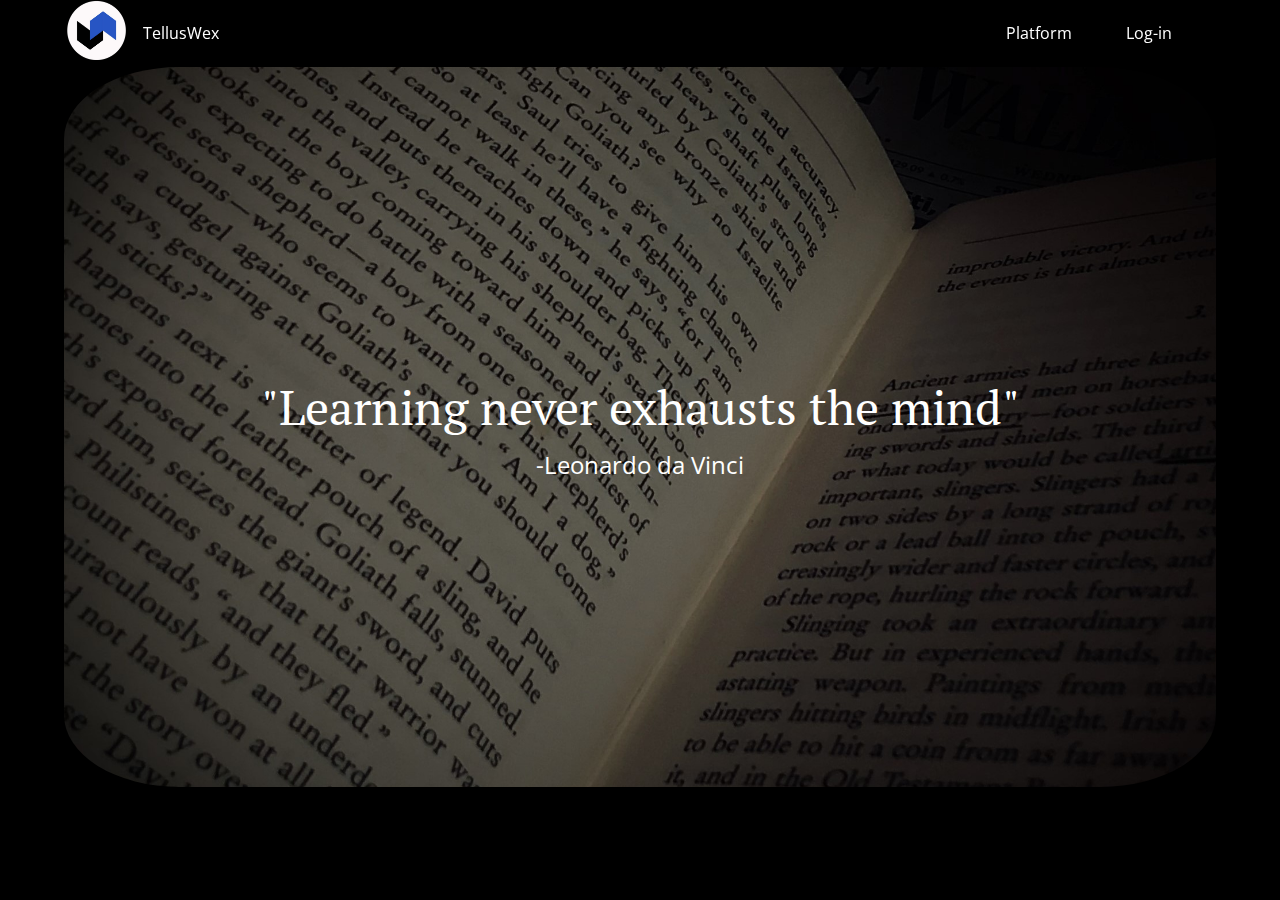
<file: index.html>
<!--
Version V1.3
* Added Logo to Navbar + Adjusted for mobile
* Fixed Navbar to not touch scroll bar
* Added Text Content

Version V1.6
*Added footer
Version V1.8
*Added Company Name to NavBar Menu
Version V2.14
*Successfully seperated out the header with function call from another sheet
(workaround used: new section created to house the id call had dimensions fixed so they wont populate whole sheet)
Version V2.16
*Temporarily added orig/non-js header back in
*Seperated footer into seperate page 
Version V2.16
*Seperated header and footer into seperate page 
Version V2.18
*Added pages for all links
-->

<!DOCTYPE html>									
<html lang='en'>
	<head>
		<meta charset='UTF-8'>
		<meta name='viewport' content='width=device-width, initial-scale-1.0'>
		<meta http-equiv='X-UA-Compatible' content='ie=edge'>
<!-- Name shown on tab -->
		<title>TellusEd</title>						
		<link rel='stylesheet' href='style.css'>
		<link rel='stylesheet' type:'text/css' href='https://cdnjs.cloudflare.com/ajax/libs/font-awesome/6.0.0-beta2/css/all.min.css'>
		<script
		  src="https://code.jquery.com/jquery-3.6.0.min.js"
		  integrity="sha256-/xUj+3OJU5yExlq6GSYGSHk7tPXikynS7ogEvDej/m4="
		  crossorigin="anonymous"></script>
		<script type='text/javascript'>
			 $(function(){
			 $('#headr').load('header.html');
			 });
		</script>
		
		<script type='text/javascript'>
			 $(function(){
			 $('#footr').load('footer.html');
			 });
		</script>

		
	</head>
	
	<body>	
		<div class='container'><a id='top'></a>
			
				
			
			
<!--'navbar' goes here-->	
<section  id="headr" class='forjssec'></section>
<!--
<section id='header' class='navbar'>

	<ul>
		<div class='div0'>
		</div>
		
		<div class='div1'>
			<a href='index.html#top'><img class='logo' src='Logo_Cropped.png' alt='logo'> </a>
		</div>
		
		<div class='div2'>
			<li><a href='index.html#top'>TellusWex</a></li>
		</div>

		<div class='div3'>
			<li><a href='#platform'>Platform</a></li>
			<li><a href='#0log-in.html'>Log-in</a></li>
			<li id='elip'><img tabindex="1" src='elipsis.png' id="elipsis">
				<div class='submenu'>
					<ul>
						<li><a href='#top'>Home</a></li>
						<li><a href='#0log-in.html'>Log-in</a></li>
						<li><a href='#1aboutus.html'>Company</a></li>
						<li><a href='#5faq.html'>Help</a></li>
					</ul>
				</div>
				
			</li>

		</div>
		<div class='div4'>
		</div>
	</ul>

</section>
-->


<!-- Body Content goes here-->
			<section id='home'>
				<p class='quote'>"Learning never exhausts the mind"</p>
				<p>-Leonardo da Vinci</p>
			</section>
			<section>
				<h1>Overview</h1>
				<p>High Level</p>
			</section>
			<section id ='platform'>
				<h1>Platform</h1>
				<p>High Level</p>
			</section>
			<section>
				<h1>Platform</h1>
				<p>Low Level - <br> [Toggles: User | Creator | Procuror] </p>
			</section>	
				
			
<!--'footer' goes here-->	
<section id='footr'></section>
<!--
<footer class='footer' id='footer'> <!-- https://www.youtube.com/watch?v=YOb67OKw62s -->
<!--
	<div class='container2'>
		<div class='row'>
			<div class='footer-col'>
				<h4>company</h4>
				<ul>
					<li><a href='1aboutus.html'>about us</a></li>
					<li><a href='2ourteam.html'>our team</a></li>
					<li><a href='3careers.html'>careers</a></li>
					<li><a href='4contactus.html'>contact us</a></li>
				</ul>
			</div>
			<div class='footer-col'>
				<h4>get help</h4>
				<ul>
					<li><a href='5faq.html'>FAQ</a></li>
					<li><a href='6payment.html'>payment</a></li>
					<li><a href='7contracts.html'>contracts</a></li>
				</ul>
			</div>
			<div class='footer-col'>
				<h4>investor relations</h4>
				<ul>
					<li><a href='8news.html'>news</a></li>
					<li><a href='9financials.html'>financials</a></li>
				</ul>
			</div>
			<div class='footer-col'>
				<h4>follow us</h4>
					<div class='social-links'>
						<a href='www.tellused.com'><i class='fab fa-facebook-f'></i></a>
						<a href='#'><i class='fab fa-twitter'></i></a>
						<a href='#'><i class='fab fa-instagram'></i></a>
						<a href='#'><i class='fab fa-linkedin-in'></i></a>
					</div>
			</div>
		</div>
	</div>
</footer>
-->
			
		</div>	
	</body>
</html>
</file>
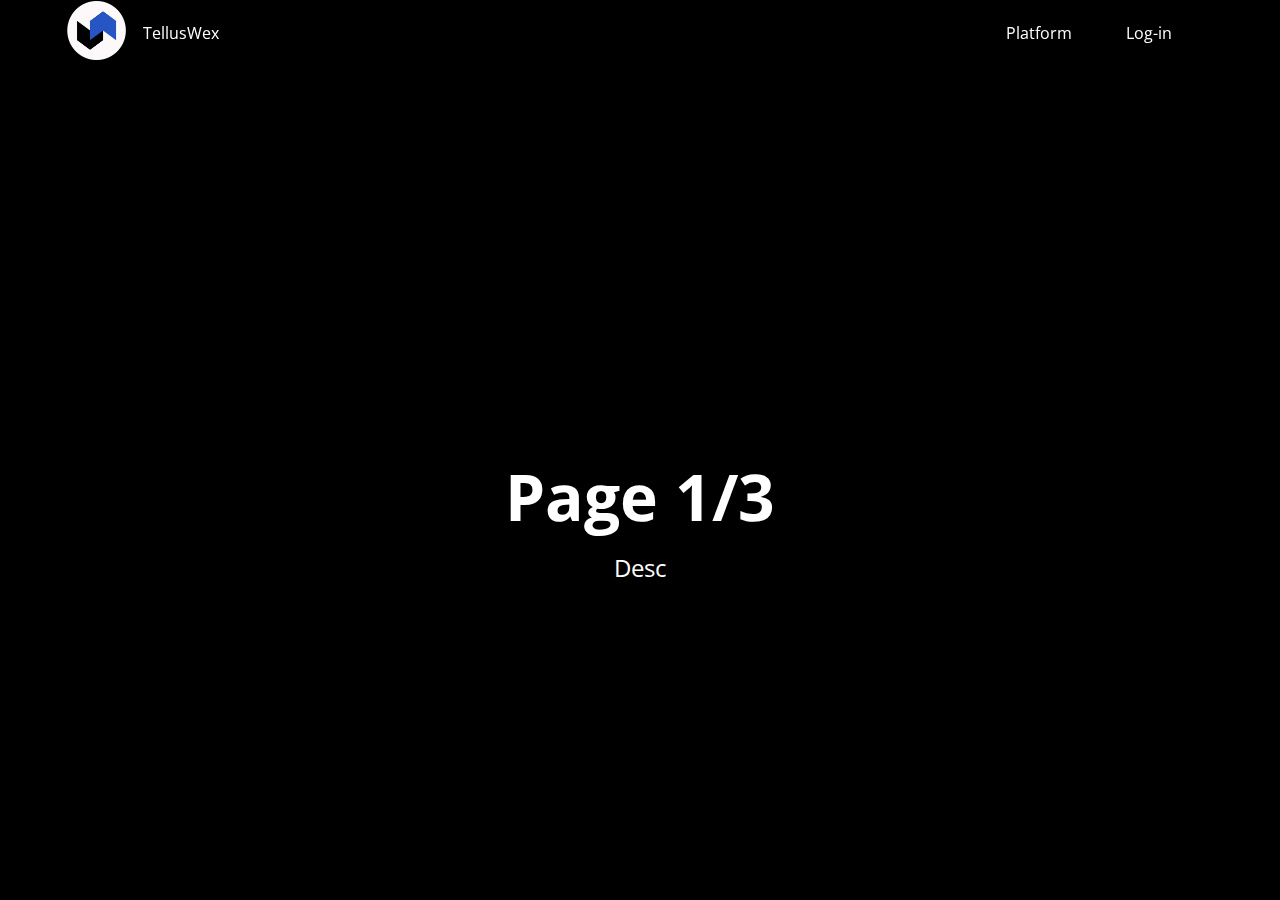
<file: 0log-in.html>
<!--



















-->

<!DOCTYPE html>								
<html lang='en'>
	<head>
		<meta charset='UTF-8'>
		<meta name='viewport' content='width=device-width, initial-scale-1.0'>
		<meta http-equiv='X-UA-Compatible' content='ie=edge'>
<!-- Name shown on tab -->
		<title>Log-In</title>						
		<link rel='stylesheet' href='style.css'>
		<link rel='stylesheet' type:'text/css' href='https://cdnjs.cloudflare.com/ajax/libs/font-awesome/6.0.0-beta2/css/all.min.css'>
		<script
		  src="https://code.jquery.com/jquery-3.6.0.min.js"
		  integrity="sha256-/xUj+3OJU5yExlq6GSYGSHk7tPXikynS7ogEvDej/m4="
		  crossorigin="anonymous"></script>
		<script type='text/javascript'>
			 $(function(){
			 $('#headr').load('header.html');
			 });
		</script>
		
		<script type='text/javascript'>
			 $(function(){
			 $('#footr').load('footer.html');
			 });
		</script>
	
	
	</head>

	<body>	
		<div class='container'><a id='top'></a>




<!--'navbar' goes here-->	
<section  id="headr" class='forjssec'></section>
			
		
<!-- Body Content goes here-->		
			<section>
				<h1>Page 1/3</h1>
				<p>Desc</p>
			</section>
			<section>
				<h1>Page 2/3</h1>
				<p>Desc</p>
			</section>
			<section>
				<h1>Page 3/3</h1>
				<p>Desc</p>
			</section>
			
			



		
<!--'footer' goes here-->	
<section id='footr'></section>	
						
	
			
		</div>	
	</body>
</html>
</file>
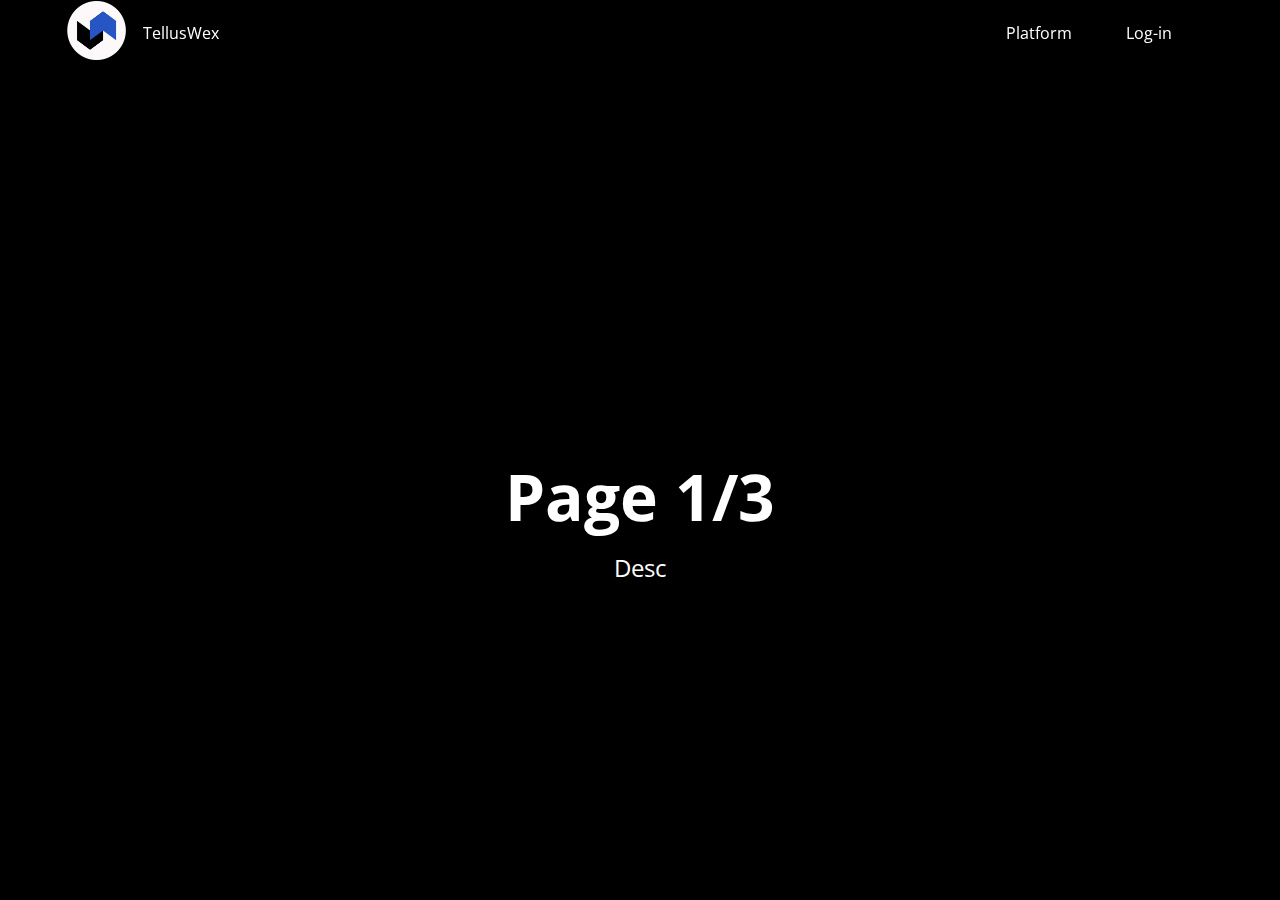
<file: 1aboutus.html>
<!--



















-->

<!DOCTYPE html>								
<html lang='en'>
	<head>
		<meta charset='UTF-8'>
		<meta name='viewport' content='width=device-width, initial-scale-1.0'>
		<meta http-equiv='X-UA-Compatible' content='ie=edge'>
<!-- Name shown on tab -->
		<title>About Us</title>						
		<link rel='stylesheet' href='style.css'>
		<link rel='stylesheet' type:'text/css' href='https://cdnjs.cloudflare.com/ajax/libs/font-awesome/6.0.0-beta2/css/all.min.css'>
		<script
		  src="https://code.jquery.com/jquery-3.6.0.min.js"
		  integrity="sha256-/xUj+3OJU5yExlq6GSYGSHk7tPXikynS7ogEvDej/m4="
		  crossorigin="anonymous"></script>
		<script type='text/javascript'>
			 $(function(){
			 $('#headr').load('header.html');
			 });
		</script>
		
		<script type='text/javascript'>
			 $(function(){
			 $('#footr').load('footer.html');
			 });
		</script>
	
	
	</head>

	<body>	
		<div class='container'><a id='top'></a>




<!--'navbar' goes here-->	
<section  id="headr" class='forjssec'></section>
			
		
<!-- Body Content goes here-->		
			<section>
				<h1>Page 1/3</h1>
				<p>Desc</p>
			</section>
			<section>
				<h1>Page 2/3</h1>
				<p>Desc</p>
			</section>
			<section>
				<h1>Page 3/3</h1>
				<p>Desc</p>
			</section>
			
			



		
<!--'footer' goes here-->	
<section id='footr'></section>	
						
	
			
		</div>	
	</body>
</html>
</file>
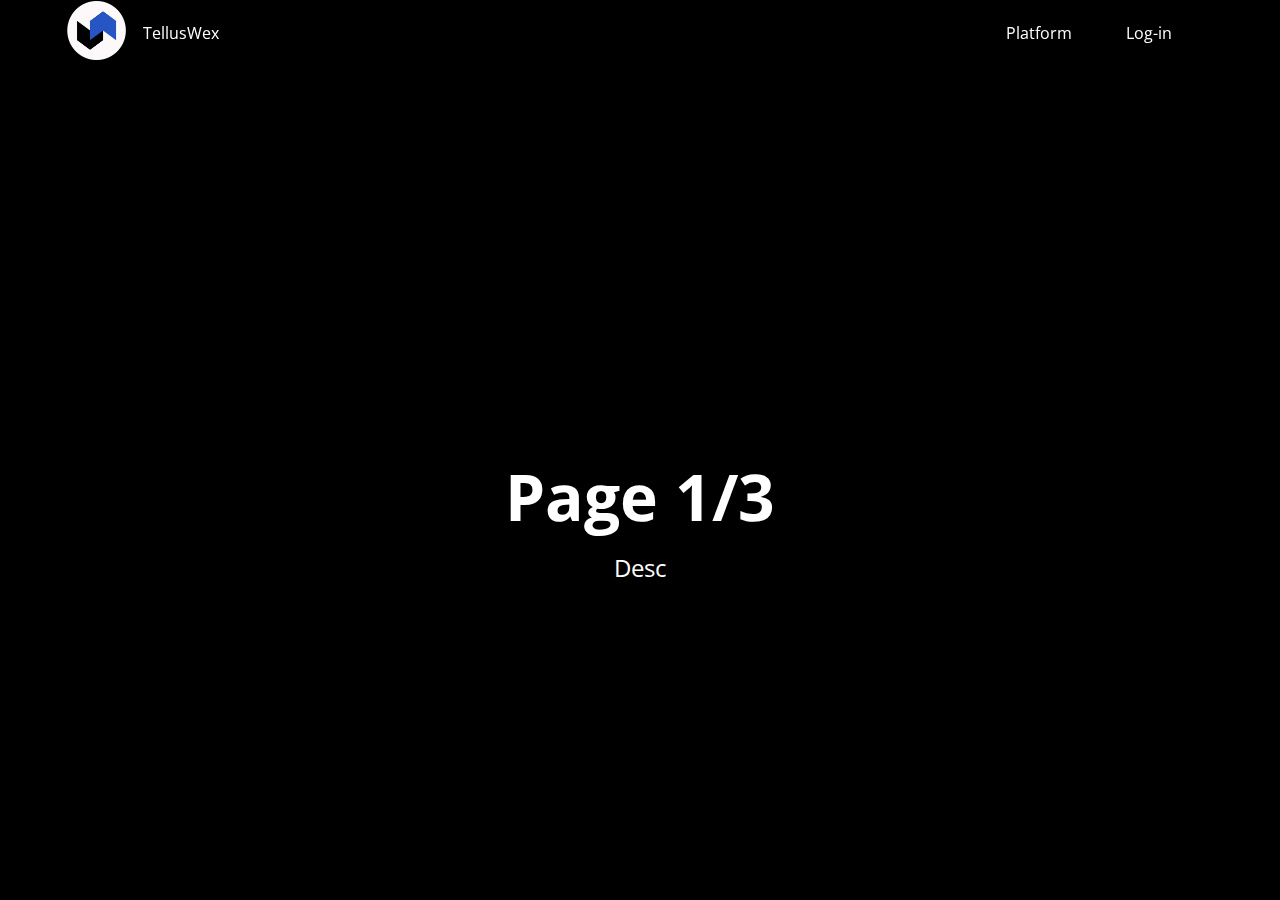
<file: 2ourteam.html>
<!--



















-->

<!DOCTYPE html>								
<html lang='en'>
	<head>
		<meta charset='UTF-8'>
		<meta name='viewport' content='width=device-width, initial-scale-1.0'>
		<meta http-equiv='X-UA-Compatible' content='ie=edge'>
<!-- Name shown on tab -->
		<title>Our Team</title>						
		<link rel='stylesheet' href='style.css'>
		<link rel='stylesheet' type:'text/css' href='https://cdnjs.cloudflare.com/ajax/libs/font-awesome/6.0.0-beta2/css/all.min.css'>
		<script
		  src="https://code.jquery.com/jquery-3.6.0.min.js"
		  integrity="sha256-/xUj+3OJU5yExlq6GSYGSHk7tPXikynS7ogEvDej/m4="
		  crossorigin="anonymous"></script>
		<script type='text/javascript'>
			 $(function(){
			 $('#headr').load('header.html');
			 });
		</script>
		
		<script type='text/javascript'>
			 $(function(){
			 $('#footr').load('footer.html');
			 });
		</script>
	
	
	</head>

	<body>	
		<div class='container'><a id='top'></a>




<!--'navbar' goes here-->	
<section  id="headr" class='forjssec'></section>
			
		
<!-- Body Content goes here-->		
			<section>
				<h1>Page 1/3</h1>
				<p>Desc</p>
			</section>
			<section>
				<h1>Page 2/3</h1>
				<p>Desc</p>
			</section>
			<section>
				<h1>Page 3/3</h1>
				<p>Desc</p>
			</section>
			
			



		
<!--'footer' goes here-->	
<section id='footr'></section>	
						
	
			
		</div>	
	</body>
</html>
</file>
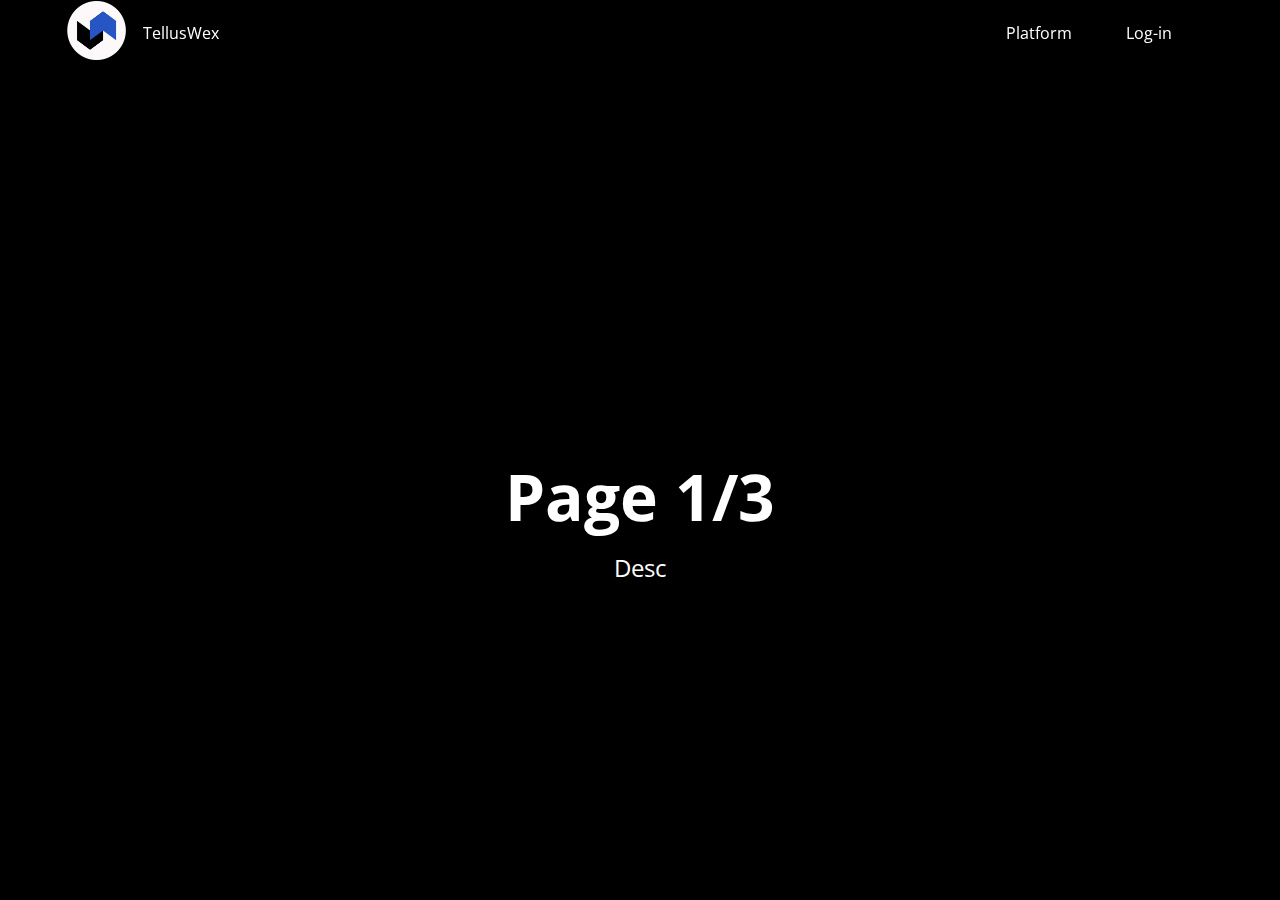
<file: 3careers.html>
<!--



















-->

<!DOCTYPE html>								
<html lang='en'>
	<head>
		<meta charset='UTF-8'>
		<meta name='viewport' content='width=device-width, initial-scale-1.0'>
		<meta http-equiv='X-UA-Compatible' content='ie=edge'>
<!-- Name shown on tab -->
		<title>Careers</title>						
		<link rel='stylesheet' href='style.css'>
		<link rel='stylesheet' type:'text/css' href='https://cdnjs.cloudflare.com/ajax/libs/font-awesome/6.0.0-beta2/css/all.min.css'>
		<script
		  src="https://code.jquery.com/jquery-3.6.0.min.js"
		  integrity="sha256-/xUj+3OJU5yExlq6GSYGSHk7tPXikynS7ogEvDej/m4="
		  crossorigin="anonymous"></script>
		<script type='text/javascript'>
			 $(function(){
			 $('#headr').load('header.html');
			 });
		</script>
		
		<script type='text/javascript'>
			 $(function(){
			 $('#footr').load('footer.html');
			 });
		</script>
	
	
	</head>

	<body>	
		<div class='container'><a id='top'></a>




<!--'navbar' goes here-->	
<section  id="headr" class='forjssec'></section>
			
		
<!-- Body Content goes here-->		
			<section>
				<h1>Page 1/3</h1>
				<p>Desc</p>
			</section>
			<section>
				<h1>Page 2/3</h1>
				<p>Desc</p>
			</section>
			<section>
				<h1>Page 3/3</h1>
				<p>Desc</p>
			</section>
			
			



		
<!--'footer' goes here-->	
<section id='footr'></section>	
						
	
			
		</div>	
	</body>
</html>
</file>
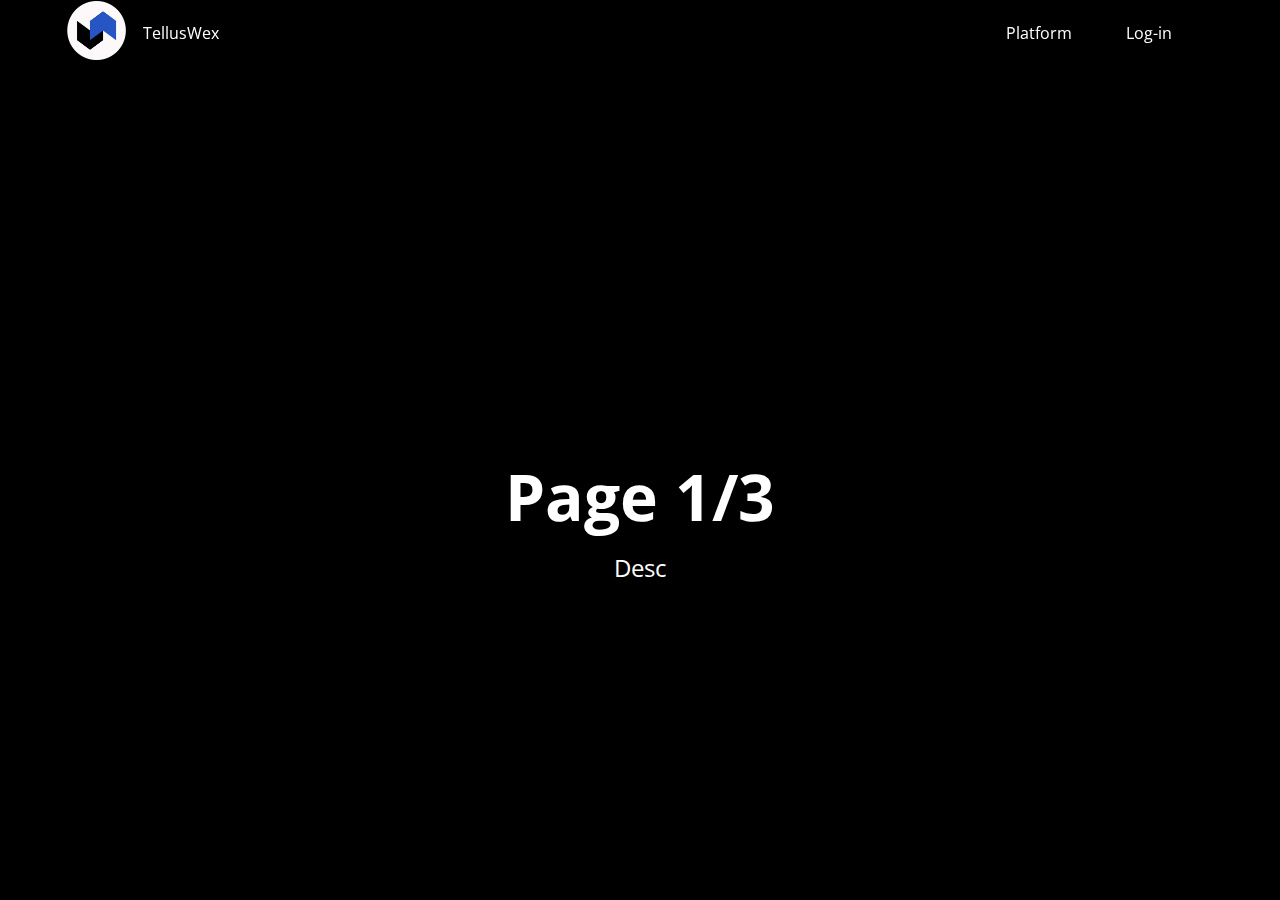
<file: 4contactus.html>
<!--



















-->

<!DOCTYPE html>								
<html lang='en'>
	<head>
		<meta charset='UTF-8'>
		<meta name='viewport' content='width=device-width, initial-scale-1.0'>
		<meta http-equiv='X-UA-Compatible' content='ie=edge'>
<!-- Name shown on tab -->
		<title>Contact Us</title>						
		<link rel='stylesheet' href='style.css'>
		<link rel='stylesheet' type:'text/css' href='https://cdnjs.cloudflare.com/ajax/libs/font-awesome/6.0.0-beta2/css/all.min.css'>
		<script
		  src="https://code.jquery.com/jquery-3.6.0.min.js"
		  integrity="sha256-/xUj+3OJU5yExlq6GSYGSHk7tPXikynS7ogEvDej/m4="
		  crossorigin="anonymous"></script>
		<script type='text/javascript'>
			 $(function(){
			 $('#headr').load('header.html');
			 });
		</script>
		
		<script type='text/javascript'>
			 $(function(){
			 $('#footr').load('footer.html');
			 });
		</script>
	
	
	</head>

	<body>	
		<div class='container'><a id='top'></a>




<!--'navbar' goes here-->	
<section  id="headr" class='forjssec'></section>
			
		
<!-- Body Content goes here-->		
			<section>
				<h1>Page 1/3</h1>
				<p>Desc</p>
			</section>
			<section>
				<h1>Page 2/3</h1>
				<p>Desc</p>
			</section>
			<section>
				<h1>Page 3/3</h1>
				<p>Desc</p>
			</section>
			
			



		
<!--'footer' goes here-->	
<section id='footr'></section>	
						
	
			
		</div>	
	</body>
</html>
</file>
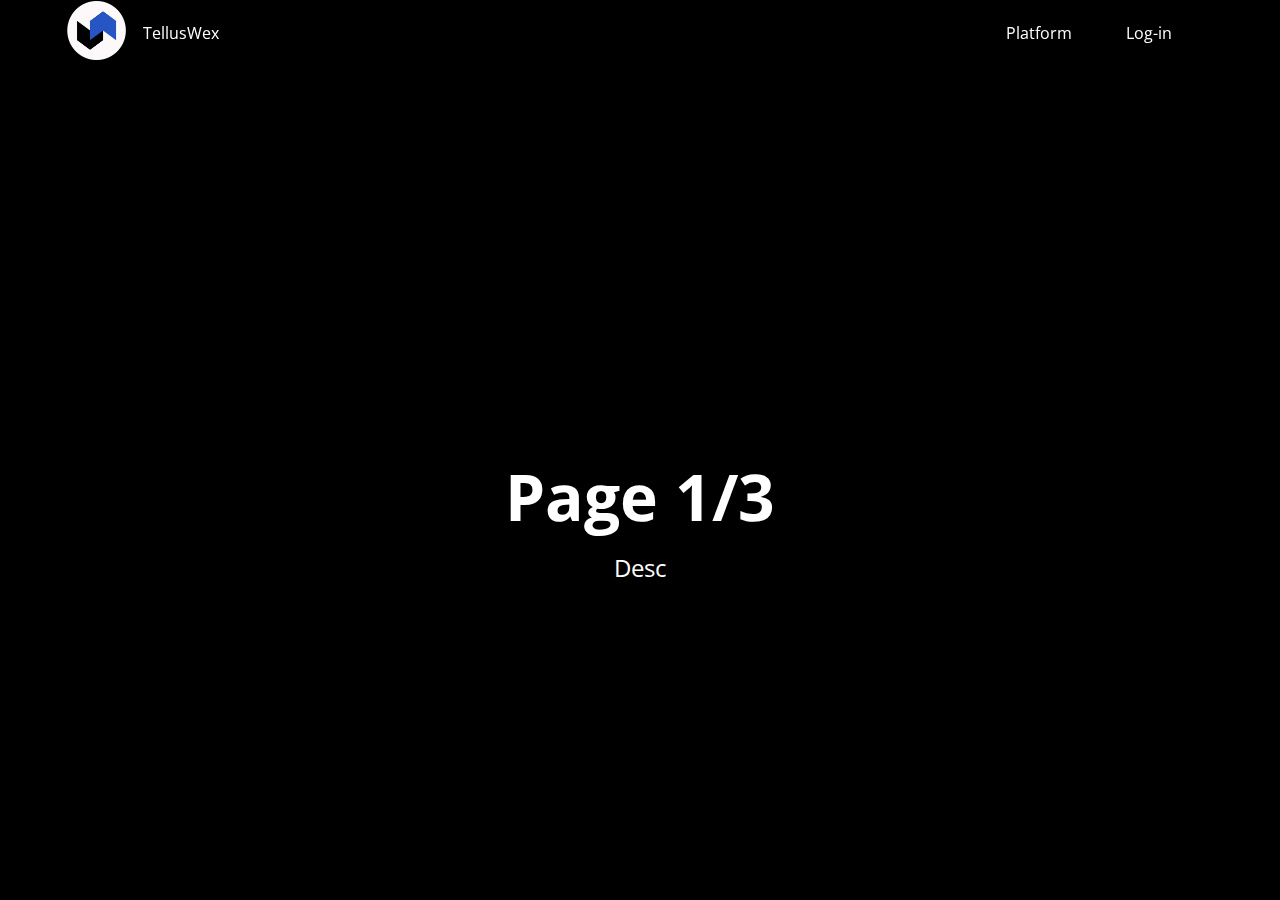
<file: 5faq.html>
<!--



















-->

<!DOCTYPE html>								
<html lang='en'>
	<head>
		<meta charset='UTF-8'>
		<meta name='viewport' content='width=device-width, initial-scale-1.0'>
		<meta http-equiv='X-UA-Compatible' content='ie=edge'>
<!-- Name shown on tab -->
		<title>FAQ</title>						
		<link rel='stylesheet' href='style.css'>
		<link rel='stylesheet' type:'text/css' href='https://cdnjs.cloudflare.com/ajax/libs/font-awesome/6.0.0-beta2/css/all.min.css'>
		<script
		  src="https://code.jquery.com/jquery-3.6.0.min.js"
		  integrity="sha256-/xUj+3OJU5yExlq6GSYGSHk7tPXikynS7ogEvDej/m4="
		  crossorigin="anonymous"></script>
		<script type='text/javascript'>
			 $(function(){
			 $('#headr').load('header.html');
			 });
		</script>
		
		<script type='text/javascript'>
			 $(function(){
			 $('#footr').load('footer.html');
			 });
		</script>
	
	
	</head>

	<body>	
		<div class='container'><a id='top'></a>




<!--'navbar' goes here-->	
<section  id="headr" class='forjssec'></section>
			
		
<!-- Body Content goes here-->		
			<section>
				<h1>Page 1/3</h1>
				<p>Desc</p>
			</section>
			<section>
				<h1>Page 2/3</h1>
				<p>Desc</p>
			</section>
			<section>
				<h1>Page 3/3</h1>
				<p>Desc</p>
			</section>
			
			



		
<!--'footer' goes here-->	
<section id='footr'></section>	
						
	
			
		</div>	
	</body>
</html>
</file>
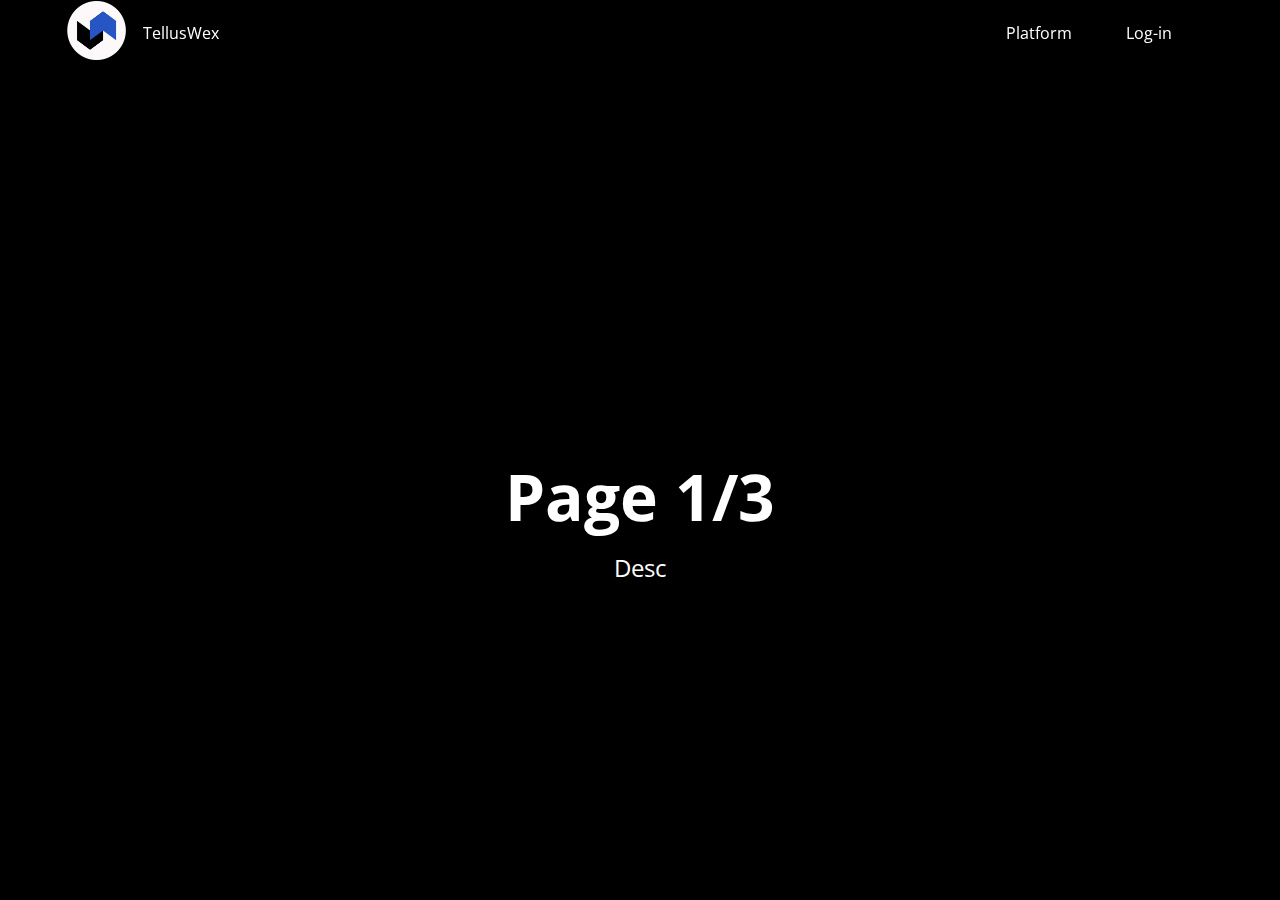
<file: 6payment.html>
<!--



















-->

<!DOCTYPE html>								
<html lang='en'>
	<head>
		<meta charset='UTF-8'>
		<meta name='viewport' content='width=device-width, initial-scale-1.0'>
		<meta http-equiv='X-UA-Compatible' content='ie=edge'>
<!-- Name shown on tab -->
		<title>Payment</title>						
		<link rel='stylesheet' href='style.css'>
		<link rel='stylesheet' type:'text/css' href='https://cdnjs.cloudflare.com/ajax/libs/font-awesome/6.0.0-beta2/css/all.min.css'>
		<script
		  src="https://code.jquery.com/jquery-3.6.0.min.js"
		  integrity="sha256-/xUj+3OJU5yExlq6GSYGSHk7tPXikynS7ogEvDej/m4="
		  crossorigin="anonymous"></script>
		<script type='text/javascript'>
			 $(function(){
			 $('#headr').load('header.html');
			 });
		</script>
		
		<script type='text/javascript'>
			 $(function(){
			 $('#footr').load('footer.html');
			 });
		</script>
	
	
	</head>

	<body>	
		<div class='container'><a id='top'></a>




<!--'navbar' goes here-->	
<section  id="headr" class='forjssec'></section>
			
		
<!-- Body Content goes here-->		
			<section>
				<h1>Page 1/3</h1>
				<p>Desc</p>
			</section>
			<section>
				<h1>Page 2/3</h1>
				<p>Desc</p>
			</section>
			<section>
				<h1>Page 3/3</h1>
				<p>Desc</p>
			</section>
			
			



		
<!--'footer' goes here-->	
<section id='footr'></section>	
						
	
			
		</div>	
	</body>
</html>
</file>
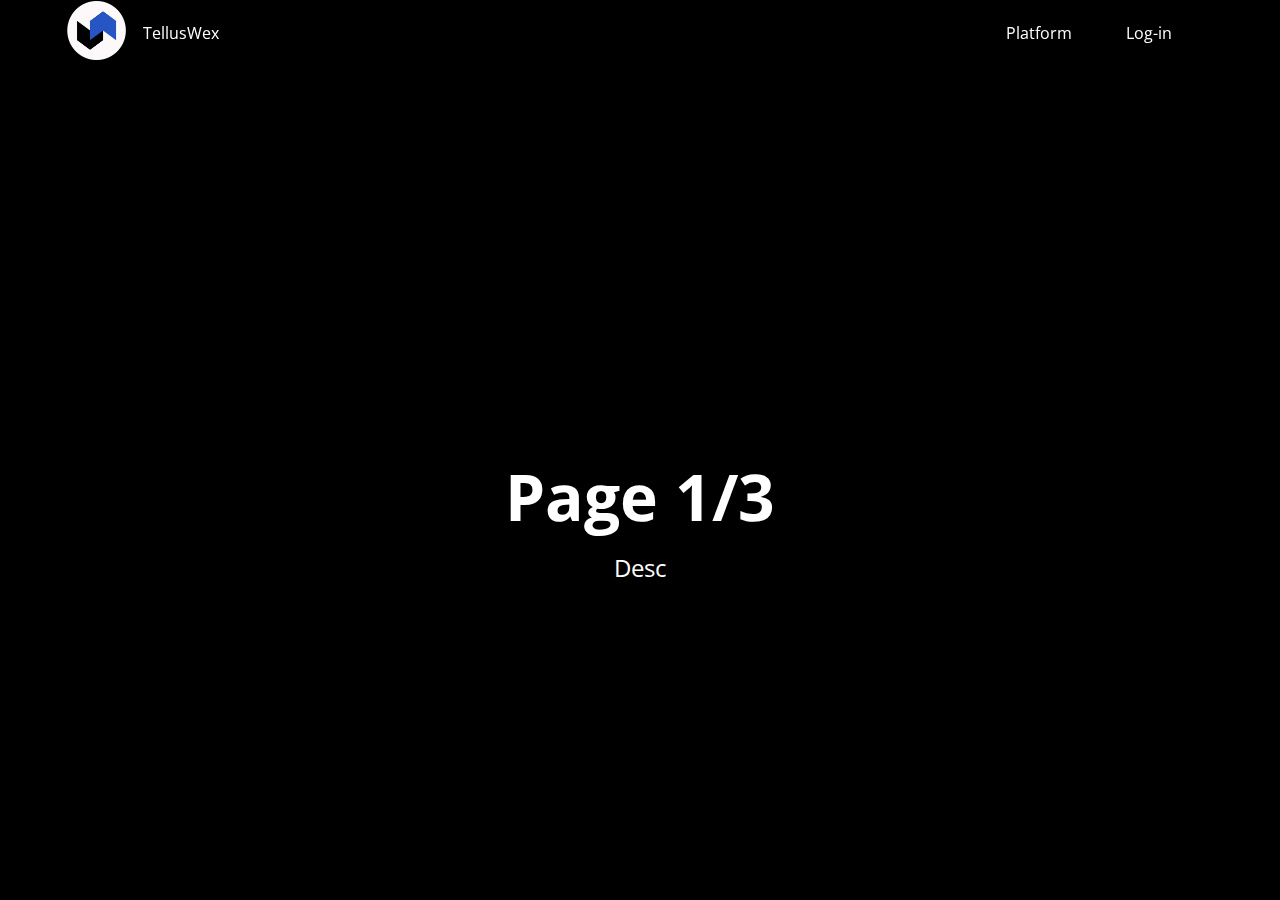
<file: 7contracts.html>
<!--



















-->

<!DOCTYPE html>								
<html lang='en'>
	<head>
		<meta charset='UTF-8'>
		<meta name='viewport' content='width=device-width, initial-scale-1.0'>
		<meta http-equiv='X-UA-Compatible' content='ie=edge'>
<!-- Name shown on tab -->
		<title>Contracts</title>						
		<link rel='stylesheet' href='style.css'>
		<link rel='stylesheet' type:'text/css' href='https://cdnjs.cloudflare.com/ajax/libs/font-awesome/6.0.0-beta2/css/all.min.css'>
		<script
		  src="https://code.jquery.com/jquery-3.6.0.min.js"
		  integrity="sha256-/xUj+3OJU5yExlq6GSYGSHk7tPXikynS7ogEvDej/m4="
		  crossorigin="anonymous"></script>
		<script type='text/javascript'>
			 $(function(){
			 $('#headr').load('header.html');
			 });
		</script>
		
		<script type='text/javascript'>
			 $(function(){
			 $('#footr').load('footer.html');
			 });
		</script>
	
	
	</head>

	<body>	
		<div class='container'><a id='top'></a>




<!--'navbar' goes here-->	
<section  id="headr" class='forjssec'></section>
			
		
<!-- Body Content goes here-->		
			<section>
				<h1>Page 1/3</h1>
				<p>Desc</p>
			</section>
			<section>
				<h1>Page 2/3</h1>
				<p>Desc</p>
			</section>
			<section>
				<h1>Page 3/3</h1>
				<p>Desc</p>
			</section>
			
			



		
<!--'footer' goes here-->	
<section id='footr'></section>	
						
	
			
		</div>	
	</body>
</html>
</file>
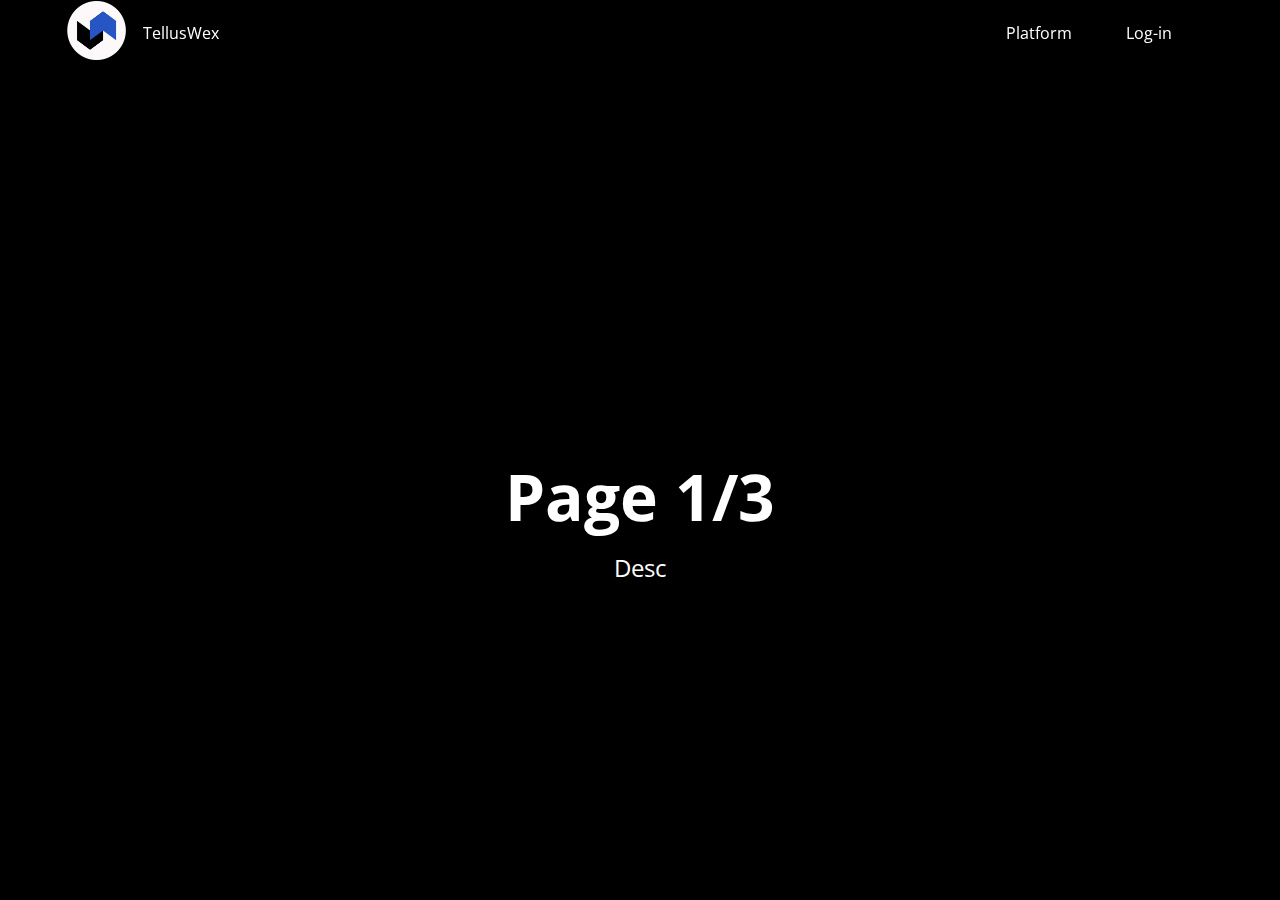
<file: 8news.html>
<!--



















-->

<!DOCTYPE html>								
<html lang='en'>
	<head>
		<meta charset='UTF-8'>
		<meta name='viewport' content='width=device-width, initial-scale-1.0'>
		<meta http-equiv='X-UA-Compatible' content='ie=edge'>
<!-- Name shown on tab -->
		<title>News</title>						
		<link rel='stylesheet' href='style.css'>
		<link rel='stylesheet' type:'text/css' href='https://cdnjs.cloudflare.com/ajax/libs/font-awesome/6.0.0-beta2/css/all.min.css'>
		<script
		  src="https://code.jquery.com/jquery-3.6.0.min.js"
		  integrity="sha256-/xUj+3OJU5yExlq6GSYGSHk7tPXikynS7ogEvDej/m4="
		  crossorigin="anonymous"></script>
		<script type='text/javascript'>
			 $(function(){
			 $('#headr').load('header.html');
			 });
		</script>
		
		<script type='text/javascript'>
			 $(function(){
			 $('#footr').load('footer.html');
			 });
		</script>
	
	
	</head>

	<body>	
		<div class='container'><a id='top'></a>




<!--'navbar' goes here-->	
<section  id="headr" class='forjssec'></section>
			
		
<!-- Body Content goes here-->		
			<section>
				<h1>Page 1/3</h1>
				<p>Desc</p>
			</section>
			<section>
				<h1>Page 2/3</h1>
				<p>Desc</p>
			</section>
			<section>
				<h1>Page 3/3</h1>
				<p>Desc</p>
			</section>
			
			



		
<!--'footer' goes here-->	
<section id='footr'></section>	
						
	
			
		</div>	
	</body>
</html>
</file>
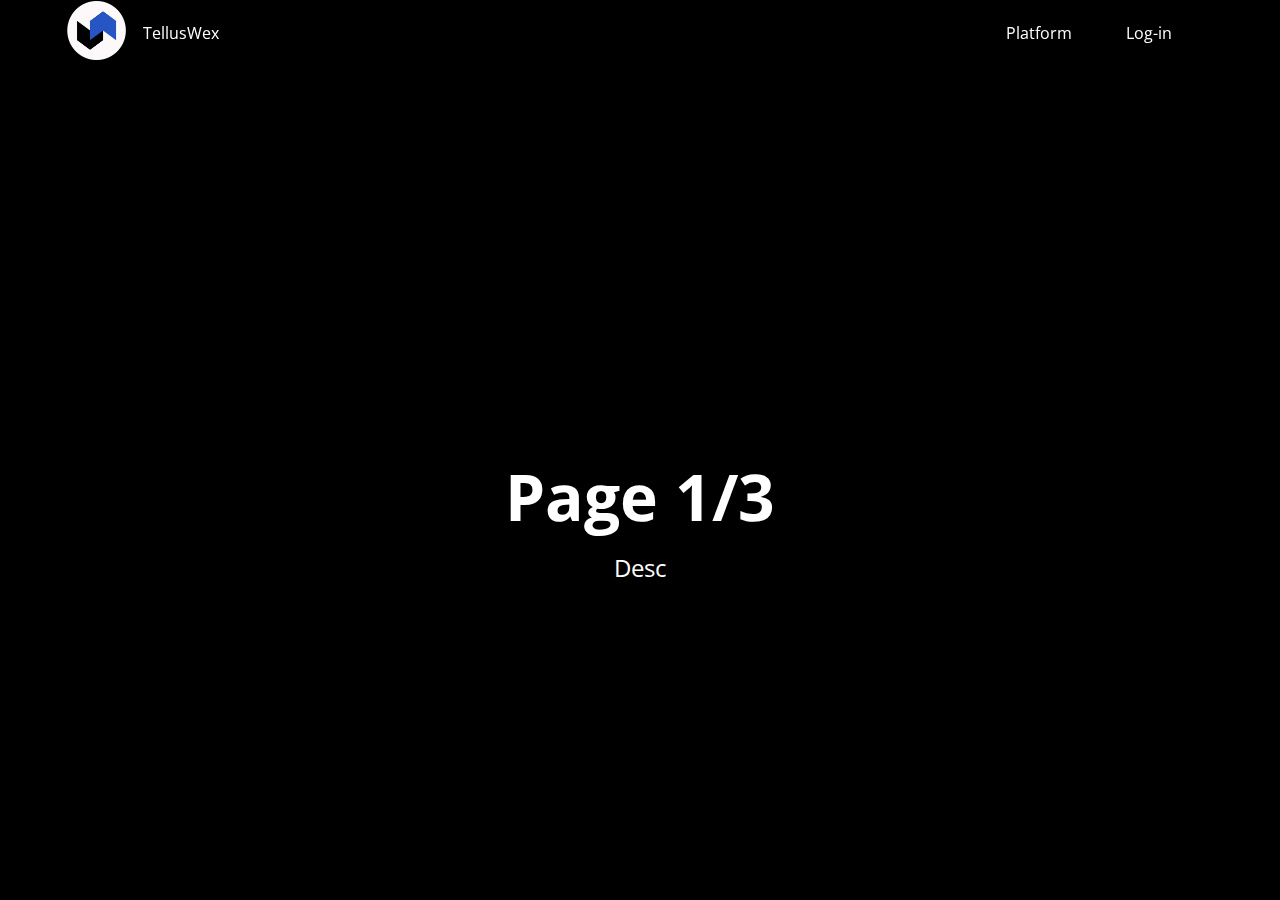
<file: 9financials.html>
<!--



















-->

<!DOCTYPE html>								
<html lang='en'>
	<head>
		<meta charset='UTF-8'>
		<meta name='viewport' content='width=device-width, initial-scale-1.0'>
		<meta http-equiv='X-UA-Compatible' content='ie=edge'>
<!-- Name shown on tab -->
		<title>Financials</title>						
		<link rel='stylesheet' href='style.css'>
		<link rel='stylesheet' type:'text/css' href='https://cdnjs.cloudflare.com/ajax/libs/font-awesome/6.0.0-beta2/css/all.min.css'>
		<script
		  src="https://code.jquery.com/jquery-3.6.0.min.js"
		  integrity="sha256-/xUj+3OJU5yExlq6GSYGSHk7tPXikynS7ogEvDej/m4="
		  crossorigin="anonymous"></script>
		<script type='text/javascript'>
			 $(function(){
			 $('#headr').load('header.html');
			 });
		</script>
		
		<script type='text/javascript'>
			 $(function(){
			 $('#footr').load('footer.html');
			 });
		</script>
	
	
	</head>

	<body>	
		<div class='container'><a id='top'></a>




<!--'navbar' goes here-->	
<section  id="headr" class='forjssec'></section>
			
		
<!-- Body Content goes here-->		
			<section>
				<h1>Page 1/3</h1>
				<p>Desc</p>
			</section>
			<section>
				<h1>Page 2/3</h1>
				<p>Desc</p>
			</section>
			<section>
				<h1>Page 3/3</h1>
				<p>Desc</p>
			</section>
			
			



		
<!--'footer' goes here-->	
<section id='footr'></section>	
						
	
			
		</div>	
	</body>
</html>
</file>
<file: style.css>
@import url('https://fonts.googleapis.com/css?family=Open+Sans&display=swap');
@import url('https://fonts.googleapis.com/css2?family=PT+Serif:ital@1&family=Space+Mono&display=swap');
@importn @import url('https://fonts.googleapis.com/css2?family=PT+Serif:ital@1&family=Poppins:wght@300;400;500;600;700&family=Space+Mono&display=swap'); /* for footer*/

/*---------------------- Variables ----------------------
Hover Color – Blue:
(header menu li:hover, Footer li:hover, Footer h4 underline, social media link icon border fills:hover)
#0066FF;
Header submenu- Blue & transparent:
rgba(0,102,255,.8)
Header submenu- dotted underline:
#
Header submenu li a:hover- light green:
#black
Body font- Black:
#fff
Body background- Black:
black
Footer li -off white:
#bbbbbb
Footer h4 -white:
#ffffff
Footer social media link icon -gray & transparent:
rgba(255,255,255,0.2)
Footer Background – Dark Gray:
#202020
Footer Background – Black:
#fff
---------------------- Variables ----------------------*/


*{
	margin: 0;
	padding 0; 
}
/*---------------------- Navbar ----------------------*/
.navbar {
	display: flex;
	position: fixed;
	top: 0;
	z-index: 1;
	width: calc(100% - 17px);
	background: rgba(0,0,0,0.7);
	flex-wrap: wrap;
	justify-content: right;
	height: 66.8px;
}

.logo{
	height: 60px;
    width: auto;
}
	
.navbar ul {
	display: flex;
	list-style: none;
	padding: 0;
	width: 100%;
}
.div0{
	display: flex;
	justify-content: right;
	width: 5%;
	min-width: 60px;
}

.div1{
	display: flex;
	justify-content: right;
	width: 5%;
}

.div2{
	display: flex;
	justify-content: left;
	width: 42.5%;
	align-items: center;
}

.div3{
	display: flex;
	justify-content: right;
	width: 44%;
	align-items: center;
}

.div4{
	display: flex;
	justify-content: right;
	width: auto;
	min-width: 15px;
}

.div2 li {
	flex: 0 0 100px;
	margin-right: 5px;
	margin-left: 5px;
	text-align: center;
}

.div3 li {
	flex: 0 0 100px;
	margin-right: 5px;
	margin-left: 5px;
	text-align: center;
	justify-content: right;
}

.div3 li:last-child{
	margin-right: 0px;
	align-items: center;
}

.navbar ul li a {
	text-decoration: none;
	color: #ffffff;
	justify-content: center;
	text-align: center;
}

.navbar ul li a:hover {
	color: #0066FF;
}

@media only screen and (max-width: 570px){ /* Mobile: If [device width] is less than or equal to 570px, then do {…}”*/
	.div0 {
	}
	.div1 {
	}
	.div2 li{
		visibility: hidden;
	}
	.div3 li{
		visibility: hidden;
		width:0;
	}
	#elip {
		visibility: visible;
	}

	#elip li{
		visibility: visible;
	}
	
	#elipsis{
		visibility: visible;
		width: auto;
		height: 40px;
		align-items: right;
		margin-left: 85%;
	}
	.submenu{
		display: none;
	}
	.div3 .submenu{
		right:0;
	}

	.div3 .submenu ul{
		display: block;
		
	}
	
	#elip:hover .submenu{
		display: block;
		position: absolute;
		background: rgba(0,102,255,.8);
	}
	
	#elip:hover .submenu ul{
		display: block;
		margin: 10px;
	}
	
	#elip:hover .submenu ul li{
		width: 150px;
		padding: 10px;
		border-bottom: 1px dotted #fff;
		background: transparent;
		border-radius: 0;
		text-align: left;
	}
	#elip:hover .submenu ul li:last-child{
		border-bottom: none;
	}

	#elip:hover .submenu ul li a:hover{
		color: black;
		font-weight: bold;
	}
	.div4 li{
	}
}


@media only screen and (min-width: 570px){ /* Dsktp: If [device width] is less than or equal to 570px, then do {…}”*/
	.div0 {
	}
	.div1 {
	}
	.div2 li{
		visibility: visible;
	}
	.div3 li{
		visibility: visible;
	}
	#elipsis{
		visibility: hidden;
		width: 10px;
	}
	#elip{
		flex: 0 0 0px;
	}
	.submenu{
		display: none;
	}

	.div3 .submenu{
		right:0;
	}
	
	.div3 .submenu ul{
		display: block;
	}
	
	#elip:hover .submenu{
		visibility: hidden;
		display: block;
		position: absolute;
		background: rgb(0,100,0);
	}
	
	#elip:hover .submenu ul{
		display: block;
		margin: 10px;
	}
	
	#elip:hover .submenu ul li{
		visibility: hidden;
		width: 150px;
		padding: 10px;
		border-bottom: 1px dotted #fff;
		background: transparent;
		border-radius: 0;
		text-align: left;
	}
	#elip:hover .submenu ul li:last-child{
		border-bottom: none;
	}
	#elip:hover .submenu ul li a:hover{
		color: black;
		font-weight: bold;
	}
	.div4 li{
	}
}

/* ----------------------Body Sections----------------------*/


body {
	font-family: 'Open Sans', 'Roboto', sans-serif;
	background: black;
	color: #fff;
	line-height: 1.6;
	height: 100vh;
	overflow: hidden;
}

.container {
	width: 100%;
	height: 100%;
	/* CSS Smooth Scroll---  https://www.youtube.com/watch?v=y9nlfqT4s9s    ---minute 13:43*/ 
	overflow-y: scroll;
	scroll-behavior: smooth;
	scroll-snap-type: y mandatory;
}

.forjssec{

	height: 66.8px;
	width: calc(100% - 17px)
}

section {
	display: flex; 
	flex-direction: column;
	align-items: center;
	justify-content: center;
	text-align: center;
	width: 100%;
	height: 100vh;
	scroll-snap-align: center;
}

section h1{
	font-size: 4rem;
}

section p{
	font-size: 1.5rem;
}	

#top{
	visibility: hidden;
}

section#home {
	color: white;
	font-size: 0.5em;
	background: url('Book_Background_picv1.2.png') no-repeat center/cover;
	/*background: url('Book_Background_picv1.2.png') no-repeat center center/cover;*/
	box-sizing: border-box;
	background-position: center +0px;
	max-width: 90%;
	height: 80%;
	padding: 2;
	border-radius: 10%;
	top: 0px;
	margin-top: 0px;
	margin-bottom: 0%;
    margin-right: 5%;
    margin-left: 5%;
	overflow: hidden;
}
.quote {
	color: white;
	font-size: 6.0em;
	font-family: 'PT Serif', serif;
}
section#platform {
}
section#careers {
}
section#log-in {
}

/* ----------------------Footer----------------------*/


footer{			https://www.youtube.com/watch?v=YOb67OKw62s i.e. Responsive Footer Design using Html & Css by "The WebShala"
	margin:0;
	padding:0;
	box-sizing: border-box;

	
	background-color: #202020;
	padding: 130px 0;
	font-family: 'Poppins', sans-serif;
	
	width: 100%;
	height: 100vh;
	scroll-snap-align: center;
}

footer .container2{
	max-width: 1170px;
	margin:auto;
	overflow: visible;
	margin-left: 5%;
}

footer .row{
	display: flex;
	flex-wrap: wrap;

}

footer ul {
	list-style: none;
	padding: 0px;
	min-width: 20%;
	
}

footer .footer-col{
	padding: 0 15px;
	display: block;
	width: 20%;
	min-width: 140px;
	text-align: left;
}

.footer-col h4{
	font-size: 18px;
	color: #ffffff;
	text-transform: capitalize;
	margin-bottom: 30px;
	font-weight: 500;
	position: relative;
	margin-bottom: 20px;
}

.footer-col h4::before{
	content: ''; 
	position: absolute;
	left: 0;
	bottom: -10px;
	background-color: #0066FF;
	height: 2px;
	box-sizing: border-box;
	width: 50px;
}

.footer-col ul li:not(:last-child){
	margin-bottom: 10px;
}

.footer-col ul li:last-child{
	margin-bottom: 30px;
}

.footer-col ul li a{
	font-size: 16px;
	text-transform: capitalize;
	color: #ffffff;
	text-decoration: none;
	font-weight: 300;
	color: #bbbbbb;
	display: block;
	transition: all 0.3s ease;
	min-width: 140px;
}
.footer-col ul li a:hover{
	color: #0066FF;
	padding-left: 8px;
}

.footer-col .social-links a{
	display: inline-block;
	height: 40px;
	width: 40px;
	background-color: rgba(255,255,255,0.2);
	margin: 0 10px 10px 0;
	text-align: center;
	line-height: 40px;
	border-radius: 50%;
	color: #ffffff;
	transition: all 0.5s ease;
}

.footer-col .social-links a:hover{
	color: black;
	background-color: #0066FF;
}
minute 9:31
https://www.youtube.com/watch?v=YOb67OKw62s
</file>
